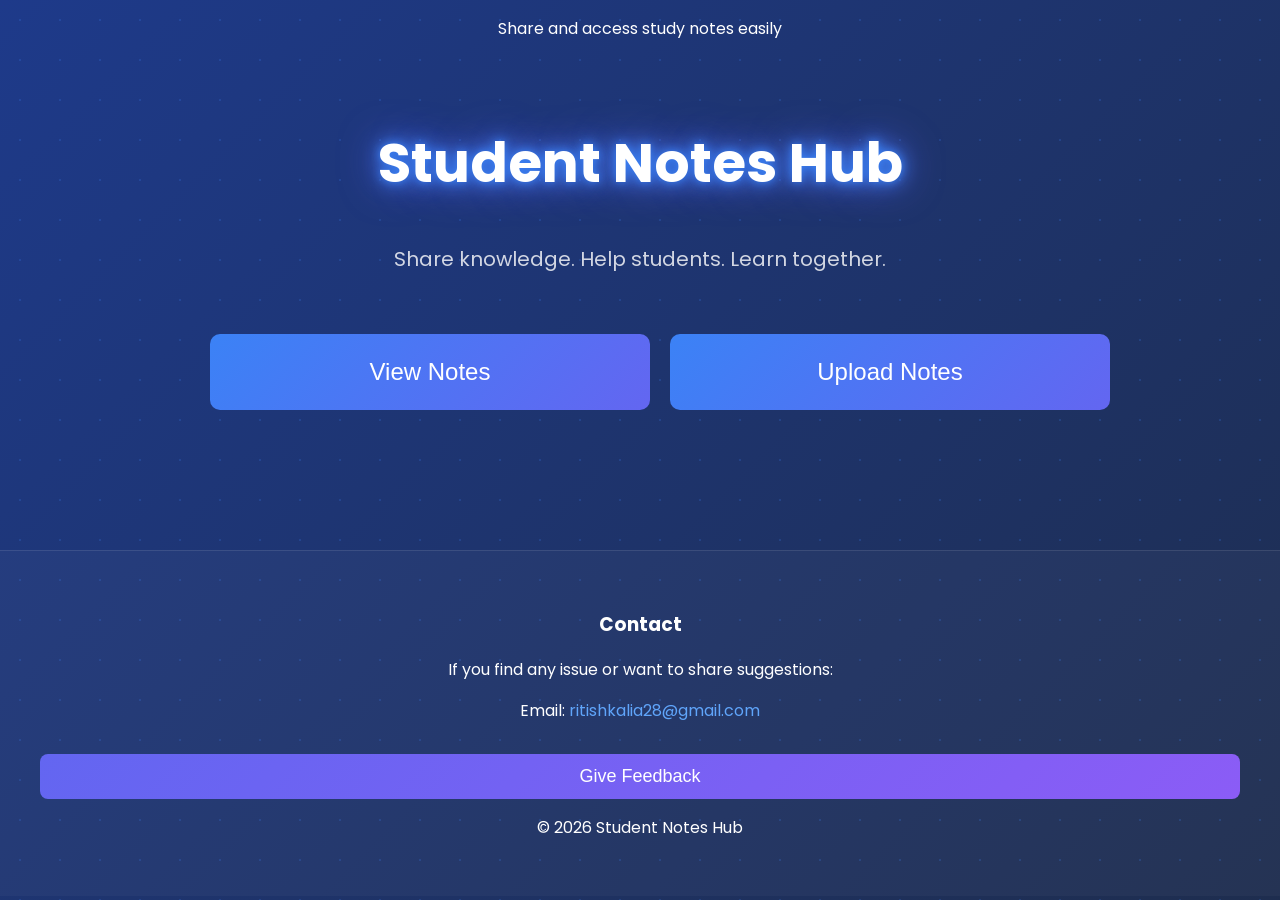
<file: index.html>
<!DOCTYPE html>
<html lang="en">

<head>

  <meta charset="UTF-8">
  <meta name="viewport" content="width=device-width, initial-scale=1.0">

  <title>Student Notes Hub</title>

  <link rel="stylesheet" href="style.css">

  <link href="https://fonts.googleapis.com/css2?family=Poppins:wght@300;400;600&display=swap" rel="stylesheet">

</head>

<body>

  <div class="particles"></div>

  <p id="tagline">Share and access study notes easily</p>

  <h1>Student Notes Hub</h1>

  <p class="quote">
    Share knowledge. Help students. Learn together.
  </p>

  <div class="container">

    <a href="degree.html?mode=view">
      <button class="main-btn big-btn">View Notes</button>
    </a>

    <a href="degree.html?mode=upload">
      <button class="main-btn big-btn">Upload Notes</button>
    </a>

  </div>

  <footer class="footer">

    <h3>Contact</h3>

    <p>If you find any issue or want to share suggestions:</p>

    <p>
      Email:
      <a href="mailto:ritishkalia28@gmail.com">
        ritishkalia28@gmail.com
      </a>
    </p>

    <a href="feedback.html">
      <button class="footer-btn">Give Feedback</button>
    </a>

    <p class="copyright">
      © 2026 Student Notes Hub
    </p>

  </footer>

  <script src="script.js"></script>

</body>

</html>
</file>
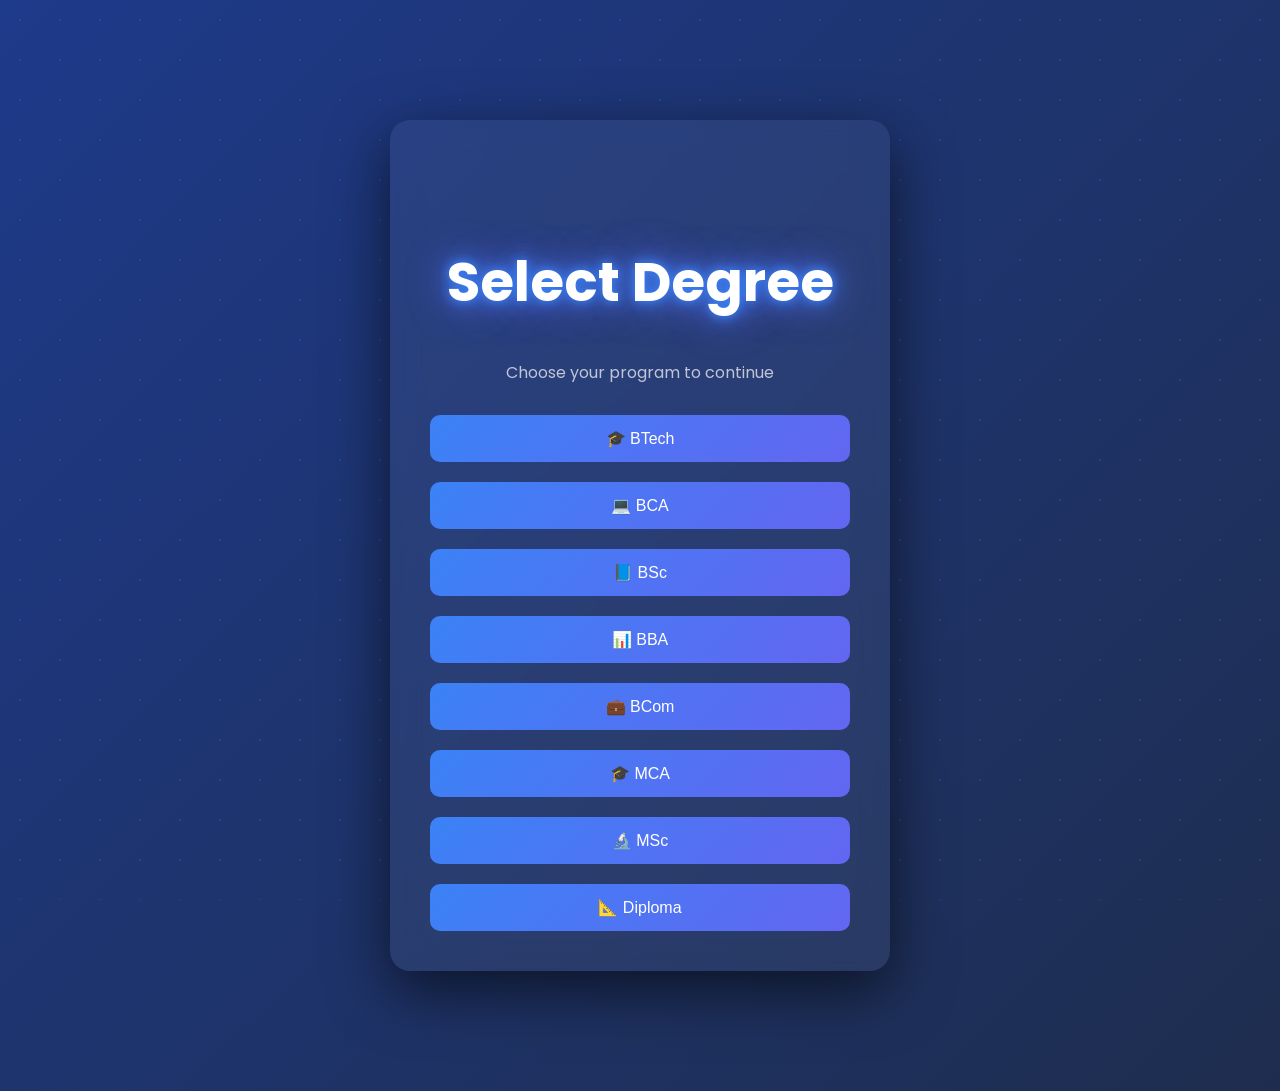
<file: degree.html>
<!DOCTYPE html>
<html lang="en">

<head>
<meta charset="UTF-8">
<meta name="viewport" content="width=device-width, initial-scale=1.0">
<title>Select Degree</title>

<link rel="stylesheet" href="style.css">
<link href="https://fonts.googleapis.com/css2?family=Poppins:wght@300;400;600&display=swap" rel="stylesheet">
</head>

<body>

<div class="particles"></div>

<div class="card">

<h1>Select Degree</h1>
<p class="subtitle">Choose your program to continue</p>

<div class="degree-buttons">

<button class="degree-btn">🎓 BTech</button>

<button class="degree-btn">💻 BCA</button>

<button class="degree-btn">📘 BSc</button>

<button class="degree-btn">📊 BBA</button>

<button class="degree-btn">💼 BCom</button>

<button class="degree-btn">🎓 MCA</button>

<button class="degree-btn">🔬 MSc</button>

<button class="degree-btn">📐 Diploma</button>

</div>

</div>

<script>

const params = new URLSearchParams(window.location.search);
const mode = params.get("mode") || "view";

const buttons = document.querySelectorAll(".degree-btn");

buttons.forEach(button => {
button.addEventListener("click", () => {

if (mode === "upload") {
window.location.href = "subject-upload.html";
} else {
window.location.href = "subject-view.html";
}

});
});

</script>

</body>
</html>
</file>
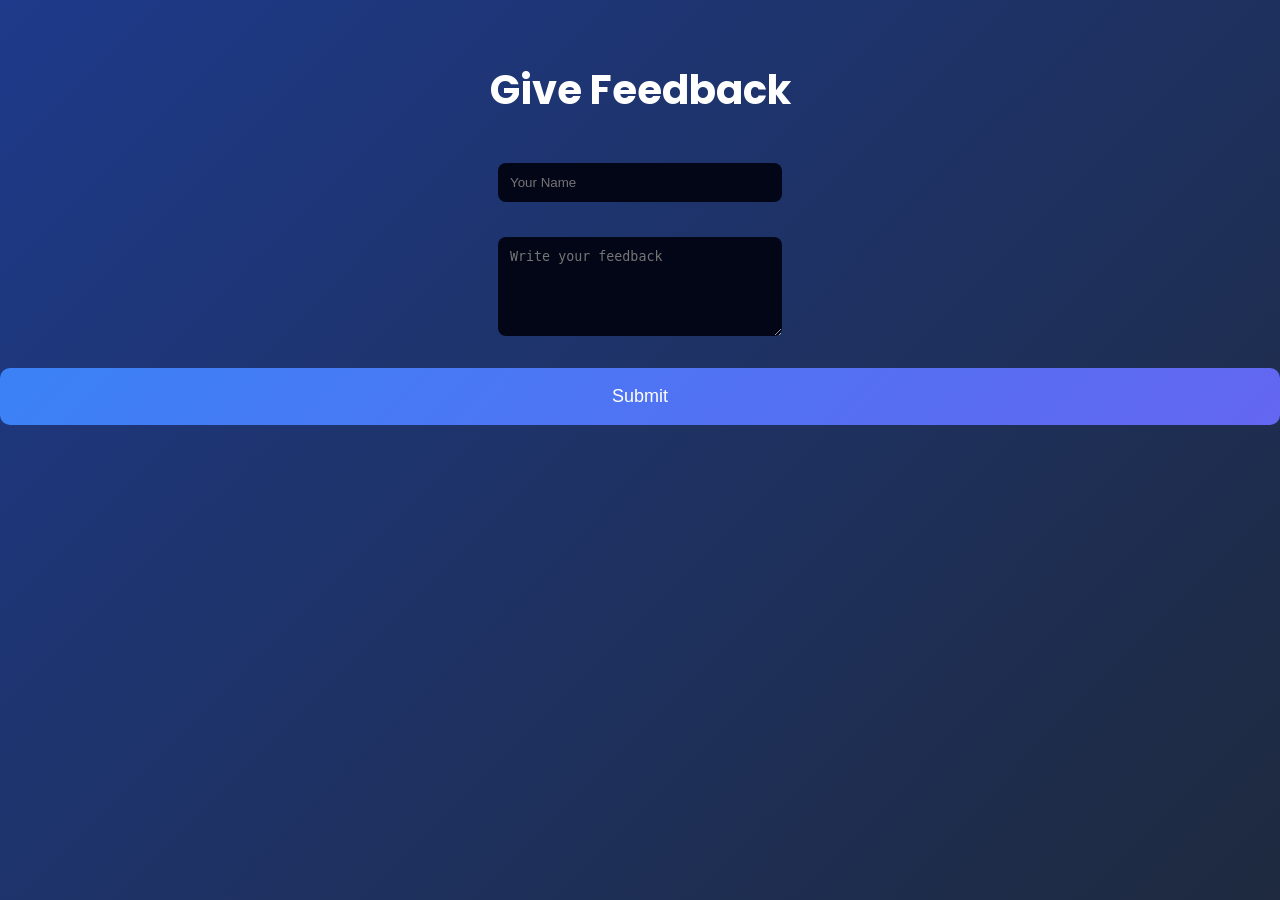
<file: feedback.html>
<!DOCTYPE html>
<html>
<head>
<link href="https://fonts.googleapis.com/css2?family=Poppins:wght@300;400;600&display=swap" rel="stylesheet">
<title>Feedback</title>
<link rel="stylesheet" href="style.css">
</head>

<body>

<h2>Give Feedback</h2>

<input type="text" placeholder="Your Name">

<br><br>

<textarea placeholder="Write your feedback" rows="5" cols="30"></textarea>

<br><br>

<button onclick="submitFeedback()">Submit</button>

<script>

function submitFeedback(){
alert("Thank you for your feedback!");
}

</script>

</body>
</html>
</file>
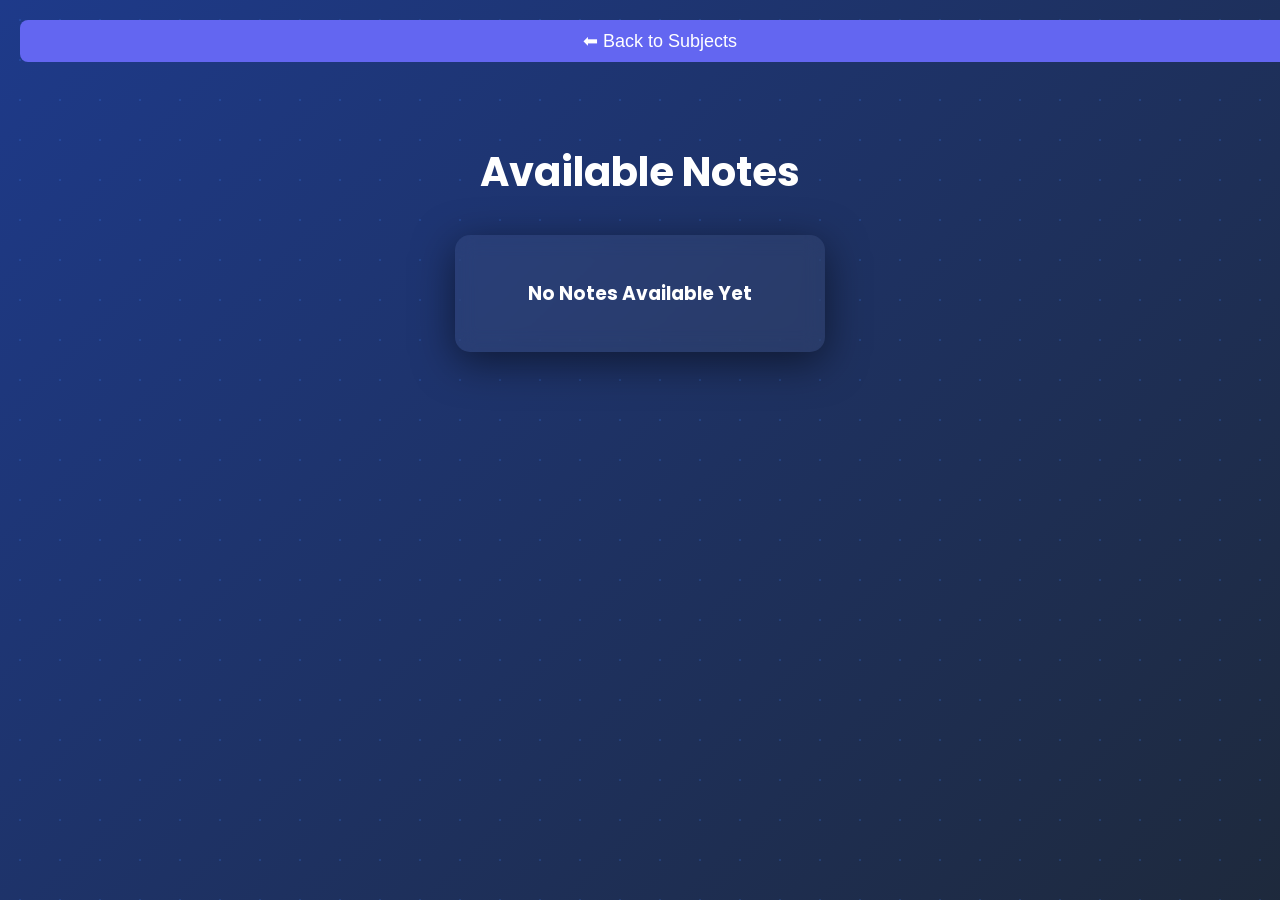
<file: notes.html>
<!DOCTYPE html>
<html>

<head>
<link href="https://fonts.googleapis.com/css2?family=Poppins:wght@300;400;600&display=swap" rel="stylesheet">
<title>Available Notes</title>
<link rel="stylesheet" href="style.css">
</head>

<body>
<a href="subject-view.html">
<button class="back-btn">⬅ Back to Subjects</button>
</a>
<div class="particles"></div>

<h2 id="subject-title">Available Notes</h2>

<div class="note">
<h3 id="note-name">Notes</h3>

<a id="download-link" href="#" download>
<button>Download</button>
</a>

</div>

<script>

const params = new URLSearchParams(window.location.search);
const subject = params.get("subject");

const title = document.getElementById("subject-title");
const noteName = document.getElementById("note-name");
const downloadLink = document.getElementById("download-link");

if(subject === "dbms"){
title.innerText = "DBMS Notes";
noteName.innerText = "DBMS Unit 1";
downloadLink.href = "notes/dbms_notes.pdf";
}

else if(subject === "ml"){
title.innerText = "Machine Learning Notes";
noteName.innerText = "ML Basics";
downloadLink.href = "notes/ml_notes.pdf";
}

else if(subject === "os"){
title.innerText = "Operating Systems Notes";
noteName.innerText = "OS Notes";
downloadLink.href = "notes/os_notes.pdf";
}

else if(subject === "cn"){
title.innerText = "Computer Networks Notes";
noteName.innerText = "CN Notes";
downloadLink.href = "notes/cn_notes.pdf";
}

else if(subject === "python"){
title.innerText = "Python Notes";
noteName.innerText = "Python Basics";
downloadLink.href = "notes/python_notes.pdf";
}

else{
title.innerText = "Available Notes";
noteName.innerText = "No Notes Available Yet";
downloadLink.style.display = "none";
}

</script>

</body>

</html>
</file>
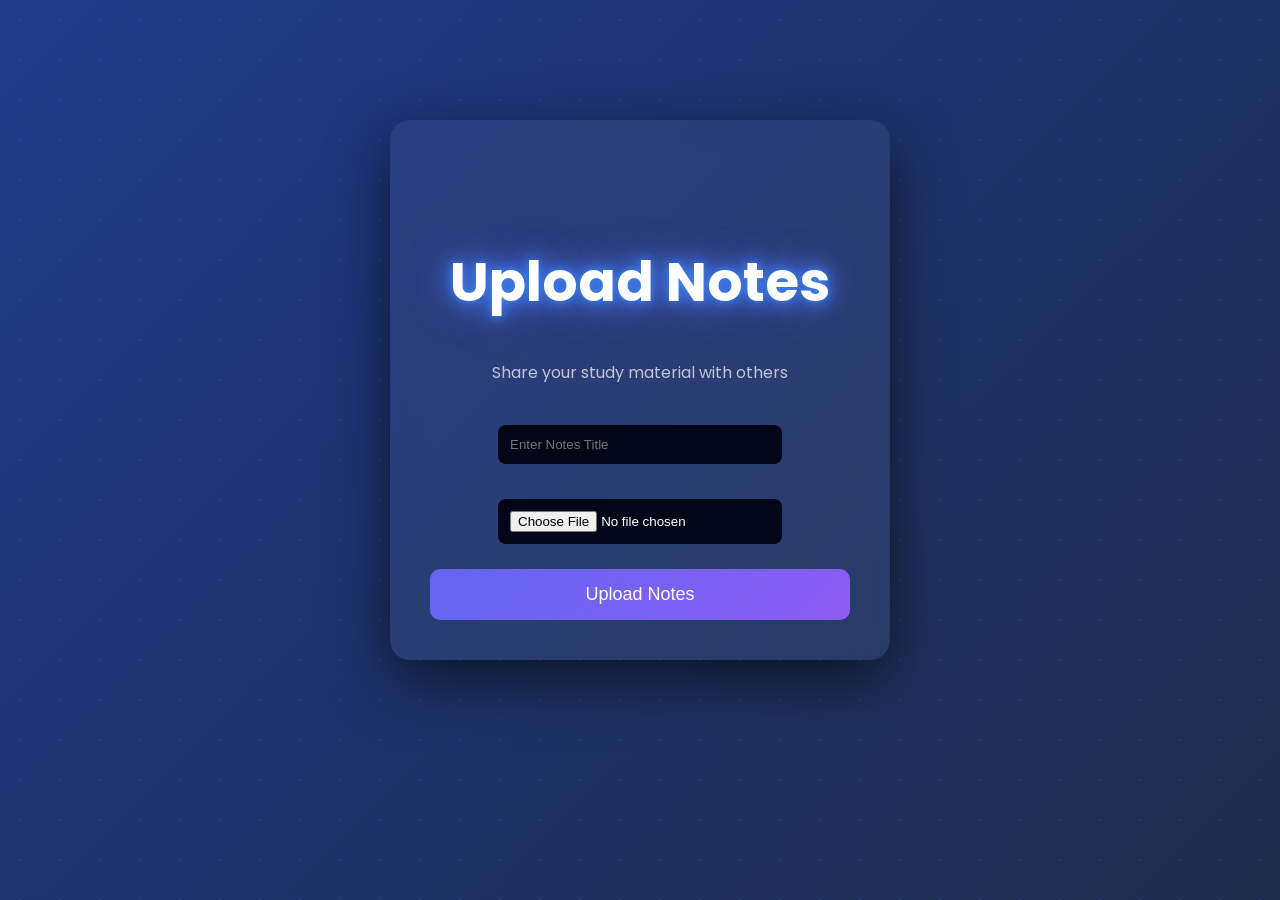
<file: subject-upload.html>
<!DOCTYPE html>
<html lang="en">

<head>

  <meta charset="UTF-8">
  <meta name="viewport" content="width=device-width, initial-scale=1.0">

  <title>Upload Notes</title>

  <link rel="stylesheet" href="style.css">

  <link href="https://fonts.googleapis.com/css2?family=Poppins:wght@300;400;600&display=swap" rel="stylesheet">

</head>

<body>

  <div class="particles"></div>

  <div class="card">

    <h1>Upload Notes</h1>

    <p class="subtitle">
      Share your study material with others
    </p>

    <input type="text" placeholder="Enter Notes Title">

    <br><br>

    <input type="file">

    <br><br>

    <button class="upload-btn">Upload Notes</button>

  </div>

</body>

</html>
</file>
<file: style.css>
/* GLOBAL */

body{
  margin:0;
  font-family:'Poppins',sans-serif;
  background:linear-gradient(-45deg,#020617,#0f172a,#1e293b,#1e3a8a);
  background-size:400% 400%;
  animation:gradientMove 12s ease infinite;
  color:white;
  text-align:center;
}

/* HEADINGS */

h1{
  font-size:55px;
  margin-top:80px;
  color:#ffffff;
  text-shadow:0 0 10px #3b82f6,0 0 20px #3b82f6,0 0 40px #6366f1;
  animation:glow 2s ease-in-out infinite alternate;
}

h2{
  font-size:40px;
  margin-top:60px;
}

/* CONTAINER */

.container{
  margin-top:70px;
}

/* BUTTONS */

button{
padding:18px;
font-size:18px;
border:none;
border-radius:10px;
background:linear-gradient(135deg,#3b82f6,#6366f1);
color:white;
cursor:pointer;
transition:0.3s;
width:100%;
}

button:hover{
transform:scale(1.05);
}

.back-btn{
margin:20px;
padding:10px 20px;
background:#6366f1;
border:none;
border-radius:8px;
color:white;
cursor:pointer;
}

button:hover{
  transform:scale(1.08);
  box-shadow:0 15px 35px rgba(59,130,246,0.8);
}

/* BIG HOME BUTTONS */

.big-btn{
  font-size:24px;
  padding:24px 60px;
  margin:20px;
}

/* CARD */

.card{
  width:420px;
  margin:120px auto;
  padding:40px;
  border-radius:20px;
  background:rgba(255,255,255,0.05);
  backdrop-filter:blur(15px);
  box-shadow:0 20px 60px rgba(0,0,0,0.6);
}

/* NOTES */

.note{
  width:320px;
  margin:30px auto;
  padding:25px;
  border-radius:15px;
  background:rgba(255,255,255,0.05);
  backdrop-filter:blur(10px);
  box-shadow:0 10px 40px rgba(0,0,0,0.5);
}

/* INPUTS */

input, textarea, select{
  padding:12px;
  width:260px;
  border-radius:8px;
  border:none;
  background:#020617;
  color:white;
  margin-top:10px;
}

/* DEGREE PAGE */

.subtitle{
  opacity:0.7;
  margin-bottom:30px;
}

.degree-buttons{
display:flex;
justify-content:center;
flex-wrap:wrap;
gap:20px;
margin-top:20px;
}

.degree-btn{
padding:14px 24px;
font-size:16px;
border:none;
border-radius:10px;
background:linear-gradient(135deg,#3b82f6,#6366f1);
color:white;
cursor:pointer;
transition:0.3s;
}

.degree-btn:hover{
  transform:scale(1.1);
  box-shadow:0 10px 25px rgba(99,102,241,0.6);
}

/* FOOTER */

.footer{
  margin-top:120px;
  padding:40px;
  background:rgba(255,255,255,0.03);
  border-top:1px solid rgba(255,255,255,0.1);
}

.footer a{
  color:#60a5fa;
  text-decoration:none;
}

.footer-btn{
  margin-top:15px;
  padding:12px 25px;
  border:none;
  border-radius:8px;
  background:linear-gradient(135deg,#6366f1,#8b5cf6);
  color:white;
  cursor:pointer;
}

.footer-btn:hover{
  transform:scale(1.05);
}

/* UPLOAD BUTTON */

.upload-btn{
  padding:15px 40px;
  font-size:18px;
  border:none;
  border-radius:10px;
  background:linear-gradient(135deg,#6366f1,#8b5cf6);
  color:white;
  cursor:pointer;
  transition:0.3s;
}

.upload-btn:hover{
  transform:scale(1.1);
}

/* PARTICLES BACKGROUND */

.particles{
  position:fixed;
  width:100%;
  height:100%;
  top:0;
  left:0;
  background-image:radial-gradient(circle,#3b82f6 1px,transparent 1px);
  background-size:40px 40px;
  opacity:0.2;
  animation:moveParticles 20s linear infinite;
  z-index:-1;
}

/* RIPPLE EFFECT */

.ripple{
  position:absolute;
  width:100px;
  height:100px;
  background:rgba(255,255,255,0.3);
  border-radius:50%;
  transform:scale(0);
  animation:ripple 0.6s linear;
}

/* QUOTE */

.quote{
  margin-top:40px;
  font-size:20px;
  opacity:0.8;
}

/* HERO IMAGE */

.hero-img{
  width:110px;
  height:auto;
  display:block;
  margin:20px auto 10px auto;
}

/* ANIMATIONS */

@keyframes ripple{
  to{
    transform:scale(4);
    opacity:0;
  }
}

@keyframes moveParticles{
  from{
    transform:translateY(0);
  }
  to{
    transform:translateY(-200px);
  }
}

.container{
display:grid;
grid-template-columns:repeat(auto-fit,minmax(200px,1fr));
gap:20px;
max-width:900px;
margin:40px auto;
}

@keyframes glow{
  from{
    text-shadow:0 0 10px #3b82f6;
  }
  to{
    text-shadow:0 0 25px #6366f1;
  }
}

@keyframes gradientMove{
  0%{
    background-position:0% 50%;
  }
  50%{
    background-position:100% 50%;
  }
  100%{
    background-position:0% 50%;
  }
}
</file>
